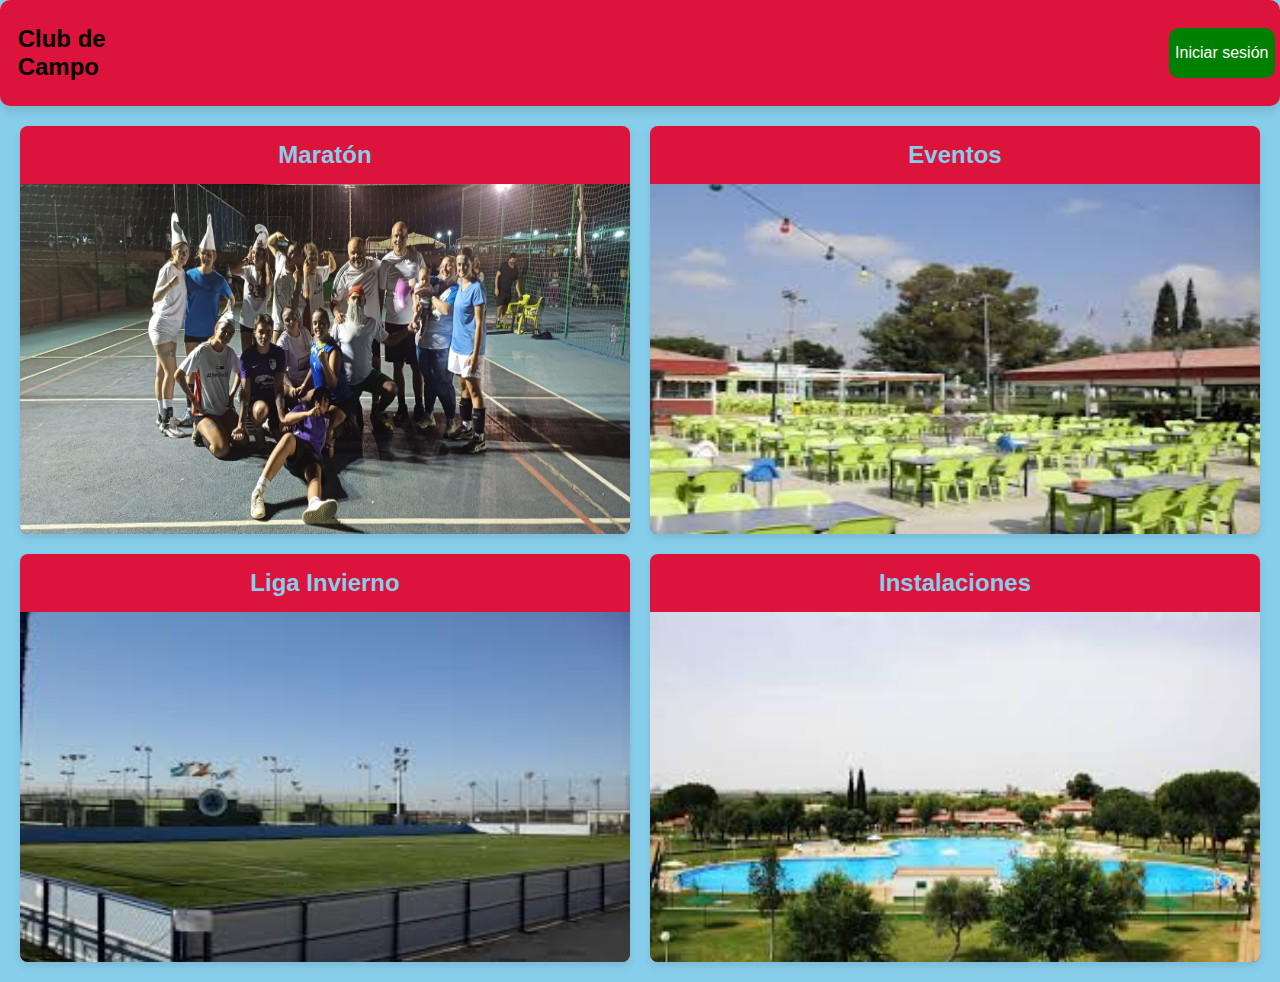
<file: index.html>
<!DOCTYPE html>
<html lang="es">
<head>
    <meta charset="UTF-8">
    <meta name="viewport" content="width=device-width, initial-scale=1.0">
    <link rel="stylesheet" href="estilo.css">
    <title>Club de Campo Sevilla</title>
    <style>
        /* Estos estilos son específicos de esta página, mientras que la hoja de estilos tiene reglas más generales o 
        que sé que se van a repetir, como es el caso del header. */
        body {
            margin: 0;
            font-family: 'Poppins', sans-serif;
            height: 100vh;
            display: flex;
            flex-direction: column; 
            /* El flex-direction es una propiedad que establece como se van a disponer los objetos afectados por el display:flex. Por defecto, su valor es row, aunque
            aquí le doy el valor column para que encajen más fácilmente los elementos de la página tal y como quiero que se vean. */
        }

        /* CSS del contenedor que contendrá las tarjetas.*/
        .cuerpo {
            margin: 0;
            padding: 20px;
            display: grid;
            /* El display:grid convierte al contenedor seleccionado en un grid container, lo que significa que todo lo que haya dentro de él va a tener una
            disposición en cuadrícula, es decir, vas a poder controlar todo lo que hay dentro por filas y columnas. */
            grid-template-columns: repeat(2, 1fr);
            /* Esta propiedad:
                grid-template-columns: indica que vamos a definir columnas para nuestro grid container.
                repeat(2, ...): Es una forma de abreviar lo que de otro modo sería repetir una y otra vez lo mismo. Esto exactamente quiere decir que lo que 
                se va a definir más adelante se tiene que repetir dos veces.
                1fr: El espacio que van a ocupar las columnas definidas que es 1 fracción del espacio disponible.
                RESULTADO: Vamos a definir una columna, que va a ocupar 1fr (la mitad del contenedor) y se va a repetir dos veces este proceso, osea, se crean 
                dos columnas que ocupan la mitad del espacio total de contenedor en total.
            */
            gap: 20px;
            /*Define el espacio total que va a haber entre filas y columnas, que es un total de 20px.*/
            flex-grow: 1;
            /*Indica que, si hay espacio libre, todos los elementos crecerán a la par. Si alguno de ellos en específico tuviera un valor mayor, crecería más
            que el resto.*/
        }

        .tarjeta {
            background-color: crimson;
            border-radius: 8px;
            box-shadow: 0 4px 8px rgba(0, 0, 0, 0.1);
            overflow: hidden;
            /* overflow es una etiqueta que define cómo se va a gestionar el contenido desbordado de un contenedor. En este caso, se especifica que, en 
            caso de desbordamiento, el contenido se corte sin más. */
            text-align: center;
            transition: transform 0.2s, box-shadow 0.2s;
            display: flex;
            flex-direction: column;
            justify-content: space-between;
        }

        .tarjeta:hover {
            transform: translateY(-5px);
            /*Esta animación indica que, cuando el ratón pase por encima de la etiqueta, la disposición de la etiqueta se moverá 5px arriba en el lapso de tiempo
            indicado anteriormente.*/
            box-shadow: 0 6px 12px rgba(0, 0, 0, 0.2);
        }

        .tarjeta img {
            width: 100%;
            height: 350px;
            transition: transform 0.3s;
        }

        .tarjeta img:hover {
            transform: scale(1.05);
            /*Acompañando a la transición anterior, esta nueva transformación hace que la imagen aumente su escala un poco, lo suficiente como para 
            ocupar el espacio dejado anteriormente por la etiqueta, que va hacia arriba.*/
        }

        .tarjeta a {
            padding: 15px;
            color: skyblue;
            font-weight: bold;
            font-size: 1.5em;
        }
    </style>
</head>
<body>
    <!--Esta es la cabecera que tanto se repite en todas las páginas del sitio web, exceptuando las dos páginas de eventos específicos.-->
    <header>
        <h2>Club de Campo</h2>
        <div>
            <a href="paginaPrincipal.html">Iniciar sesión</a>
        </div>
    </header>
    <!--Esta es la estructura de tarjetas que he confeccionado para esta portada.-->
    <div class="cuerpo">
        <div class="tarjeta">
            <a href="maraton.html">Maratón</a>
            <img src="imagenes/maratonportada.jpg">
        </div>
        <div class="tarjeta">
            <a href="eventos.html">Eventos</a>
            <img src="imagenes/evento.jpeg">
        </div>
        <div class="tarjeta">
            <a href="ligaInvierno.html">Liga Invierno</a>
            <img src="imagenes/campofurbo.jpeg">
        </div>
        <div class="tarjeta">
            <a href="instalaciones.html">Instalaciones</a>
            <img src="imagenes/piscina.jpeg">
        </div>
    </div>
</body>
</html>
</file>
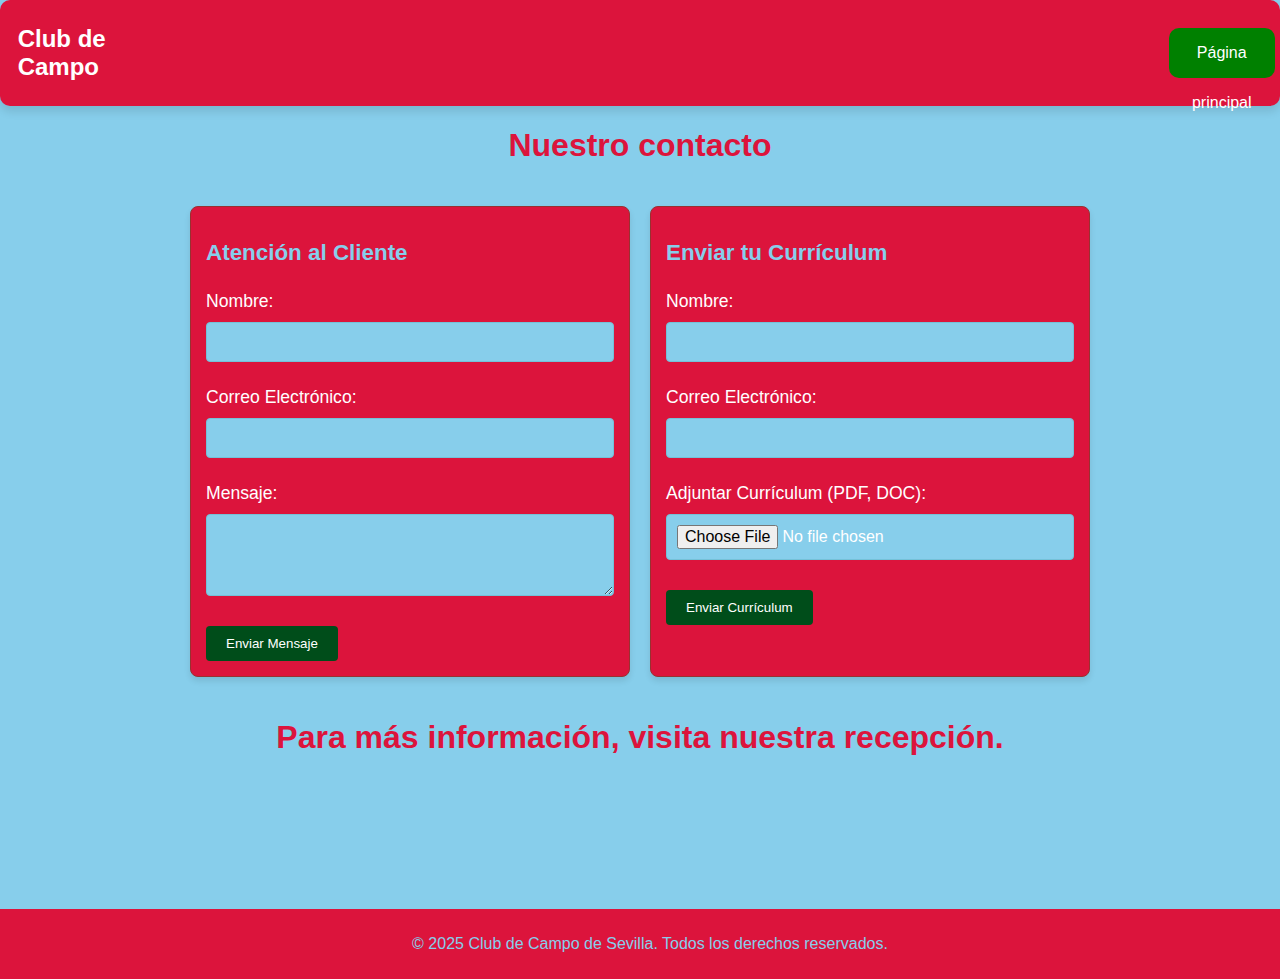
<file: contacto.html>
<!DOCTYPE html>
<html lang="es">
<head>
    <meta charset="UTF-8">
    <meta name="viewport" content="width=device-width, initial-scale=1.0">
    <title>Contacto - Club de Campo de Sevilla</title>
    <link rel="stylesheet" href="formulario.css">
</head>
<body>
    <header>
        <!--El mismo header de siempre-->
        <h2>Club de Campo</h2>
        <div><a href="paginaPrincipal.html">Página principal</a></div>
    </header>

    <div class="titulo">
        <h1>Nuestro contacto</h1>
    </div>

    <!--Otra sección como las vistas en eventos.html e instalaciones.html, pero esta vez su contenido es diferente.-->
    <section class="contacto">
        <div class="form-container">
            <div class="form-section">
                <h2>Atención al Cliente</h2>
                <form action="mailto:club@clubcampo.com" method="POST" enctype="multipart/form-data">
                    <label for="nombre_cliente">Nombre:</label>
                    <input type="text" id="nombre_cliente" name="nombre" required>

                    <label for="email_cliente">Correo Electrónico:</label>
                    <input type="email" id="email_cliente" name="email" required>

                    <label for="mensaje_cliente">Mensaje:</label>
                    <textarea id="mensaje_cliente" name="mensaje" rows="4" required></textarea>

                    <button type="submit">Enviar Mensaje</button>
                </form>
            </div>

            <div class="form-section">
                <h2>Enviar tu Currículum</h2>
                <form action="mailto:empleo@clubcampo.com" method="POST" enctype="multipart/form-data">
                    <label for="nombre_curriculum">Nombre:</label>
                    <input type="text" id="nombre_curriculum" name="nombre" required>

                    <label for="email_curriculum">Correo Electrónico:</label>
                    <input type="email" id="email_curriculum" name="email" required>

                    <label for="curriculum">Adjuntar Currículum (PDF, DOC):</label>
                    <input type="file" id="curriculum" name="curriculum" accept=".pdf,.doc,.docx" required>

                    <button type="submit">Enviar Currículum</button>
                </form>
            </div>
        </div>
    </section>

    <div class="titulo">
        <h1>Para más información, visita nuestra recepción.</h1>
    </div>

    <footer>
        <p>&copy; 2025 Club de Campo de Sevilla. Todos los derechos reservados.</p>
    </footer>
</body>
</html>
</file>
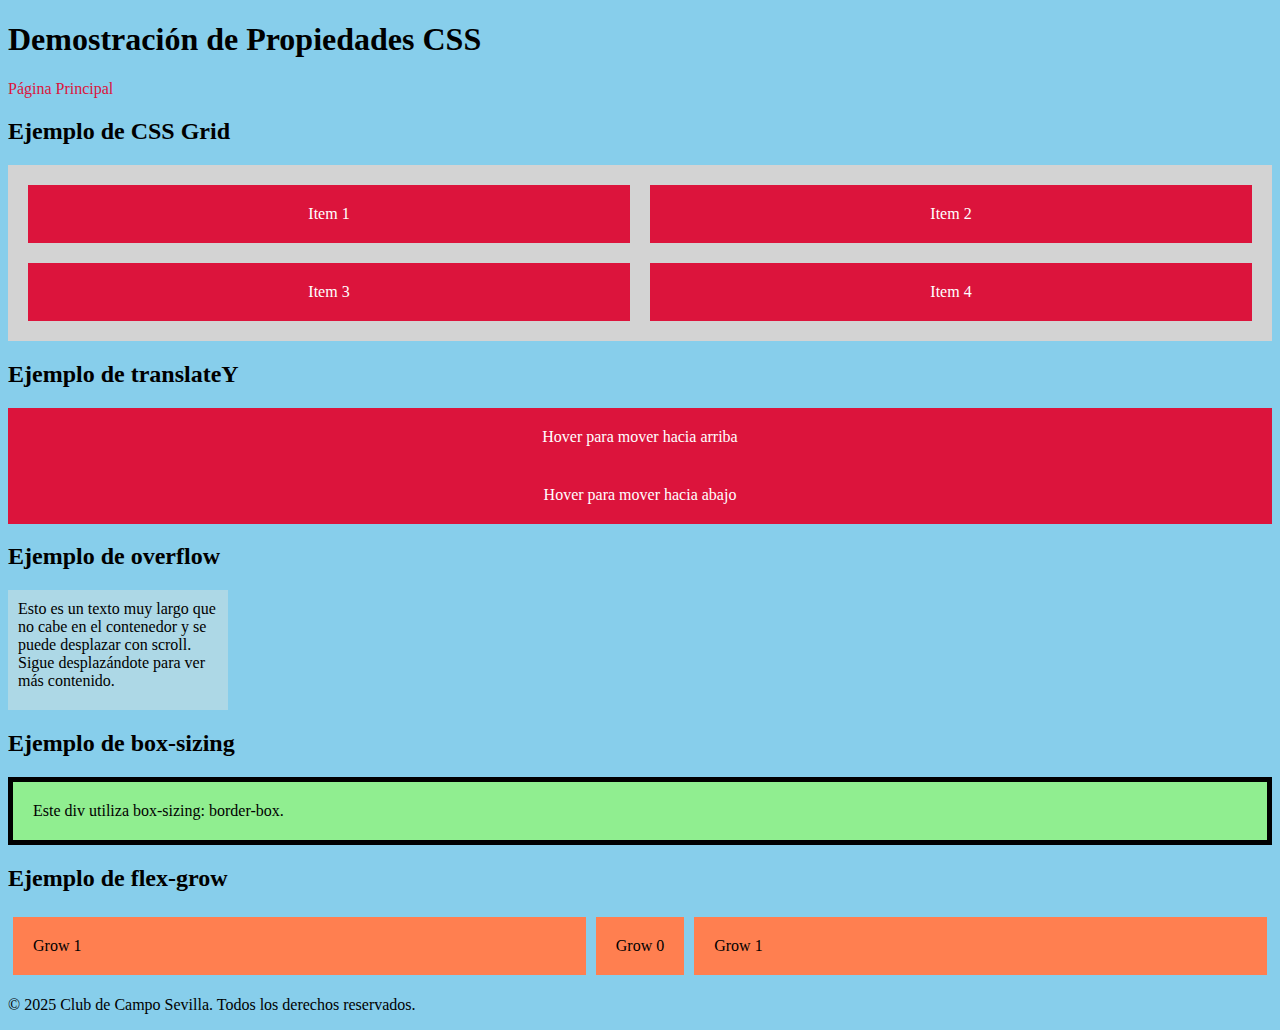
<file: cosasnovistas.html>
<!DOCTYPE html>
<html lang="es">
<head>
    <meta charset="UTF-8">
    <meta name="viewport" content="width=device-width, initial-scale=1.0">
    <link rel="stylesheet" href="estilo.css">
    <title>Cosas no vistas - Club de Campo</title>
    <!--
    Todo lo que esta página mostrará:
     - CSS grid de index.html y articulos.css
     - El grid-template-columns de articulos.css
     - El translateY de index.html
     - overflow de index.html
     - El &copy de todas las páginas que tienen footer.
     - box-sizing del formulario.css
     - El flex-grow de formulario.css
    -->
    <style>
        /* CSS Grid y grid-template-columns.*/
        .contenedor-grid {
            display: grid;
            grid-template-columns: repeat(2, 1fr);
            gap: 20px;
            background-color: lightgray;
            padding: 20px;
        }

        .grid-hijo {
            background-color: crimson;
            color: white;
            padding: 20px;
            text-align: center;
        }

        /* transform: translateY */
        .efecto-hover-abajo {
            background-color: crimson;
            color: white;
            padding: 20px;
            text-align: center;
            transition: transform 0.2s;
        }

        .efecto-hover-abajo:hover {
            transform: translateY(10px);
        }

        .efecto-hover-arriba {
            background-color: crimson;
            color: white;
            padding: 20px;
            text-align: center;
            transition: transform 0.2s;
        }

        .efecto-hover-arriba:hover {
            transform: translateY(-10px); 
        }

        /* overflow */
        .overflow {
            width: 200px;
            height: 100px;
            overflow: scroll;
            background-color: lightblue;
            padding: 10px;
            margin-bottom: 20px;
        }

        /* box-sizing */
        .box-sizing {
            box-sizing: border-box; 
            /* Tiene en cuenta todo lo del contenedor, borde y padding incluidos */
            width: 100%;
            padding: 20px;
            border: 5px solid black;
            background-color: lightgreen;
        }

        /* flex-grow */
        .contenedor-flex {
            display: flex;
        }

        .flex-grow-no-afectado {
            background-color: coral;
            padding: 20px;
            margin: 5px;
        }

        .flex-grow-afectado {
            flex-grow: 1;
            background-color: coral;
            padding: 20px;
            margin: 5px;
        }
    </style>
</head>
<body>

    <h1>Demostración de Propiedades CSS</h1>

    <a href="paginaPrincipal.html" style="color: crimson;">Página Principal</a>

    <!-- Ejemplo de CSS Grid y grid-template-columns -->
    <h2>Ejemplo de CSS Grid</h2>
    <div class="contenedor-grid">
        <div class="grid-hijo">Item 1</div>
        <div class="grid-hijo">Item 2</div>
        <div class="grid-hijo">Item 3</div>
        <div class="grid-hijo">Item 4</div>
    </div>

    <!-- Ejemplo de translateY -->
    <h2>Ejemplo de translateY</h2>
    <div class="efecto-hover-arriba">Hover para mover hacia arriba</div>

    <div class="efecto-hover-abajo">Hover para mover hacia abajo</div>

    <!-- Ejemplo de overflow -->
    <h2>Ejemplo de overflow</h2>
    <div class="overflow">
        Esto es un texto muy largo que no cabe en el contenedor y se puede desplazar con scroll. Sigue desplazándote para ver más contenido.
    </div>

    <!-- Ejemplo de box-sizing -->
    <h2>Ejemplo de box-sizing</h2>
    <div class="box-sizing">Este div utiliza box-sizing: border-box.</div>

    <!-- Ejemplo de flex-grow -->
    <h2>Ejemplo de flex-grow</h2>
    <div class="contenedor-flex">
        <div class="flex-grow-afectado">Grow 1</div>
        <div class="flex-grow-no-afectado ">Grow 0</div>
        <div class="flex-grow-afectado">Grow 1</div>
    </div>

    <!-- Ejemplo de &copy en footer -->
    <footer>
        <p>&copy; 2025 Club de Campo Sevilla. Todos los derechos reservados.</p>
    </footer>

</body>
</html>
</file>
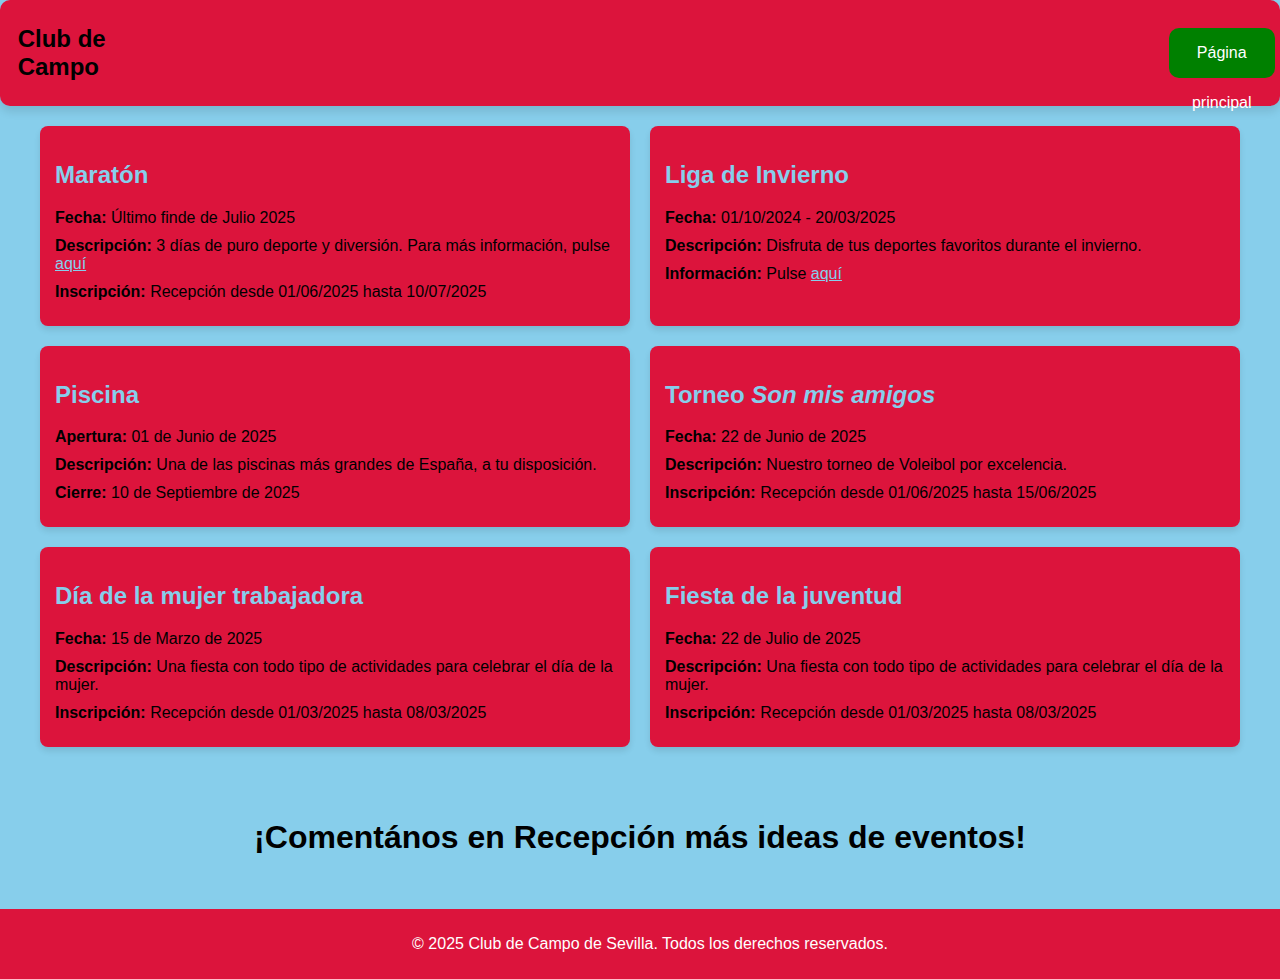
<file: eventos.html>
<!DOCTYPE html>
<html lang="es">
    <head>
        <meta charset="UTF-8">
        <title>Eventos del Club de Campo</title>
        <link rel="stylesheet" href="articulos.css">
    </head>
    <body>
        <!--La cabecera que estamos acostumbrados a ver.-->
        <header>
            <h2>Club de Campo</h2>
            <div><a href="paginaPrincipal.html">Página principal</a></div>
        </header>

        <!--Una sección en donde irán todas las etiquetas (artículos) que queramos añadir. Los detalles de la sección y las etiquetas están en el documento CSS.-->
        <section class="seccion">
            <article class="tarjeta">
                <h2>Maratón</h2>
                <p><strong>Fecha:</strong> Último finde de Julio 2025</p>
                <p><strong>Descripción:</strong> 3 días de puro deporte y diversión. Para más información, pulse <a href="maraton.html">aquí</a></p>
                <p><strong>Inscripción:</strong> Recepción desde 01/06/2025 hasta 10/07/2025</p>
            </article>

            <article class="tarjeta">
                <h2>Liga de Invierno</h2>
                <p><strong>Fecha:</strong> 01/10/2024 - 20/03/2025</p>
                <p><strong>Descripción:</strong> Disfruta de tus deportes favoritos durante el invierno.</p>
                <p><strong>Información:</strong> Pulse <a href="ligaInvierno.html">aquí</a></p>
            </article>

            <article class="tarjeta">
                <h2>Piscina</h2>
                <p><strong>Apertura:</strong> 01 de Junio de 2025</p>
                <p><strong>Descripción:</strong> Una de las piscinas más grandes de España, a tu disposición.</p>
                <p><strong>Cierre:</strong> 10 de Septiembre de 2025</p>
            </article>

            <article class="tarjeta">
                <h2>Torneo <i>Son mis amigos</i></h2>
                <p><strong>Fecha:</strong> 22 de Junio de 2025</p>
                <p><strong>Descripción:</strong> Nuestro torneo de Voleibol por excelencia.</p>
                <p><strong>Inscripción:</strong> Recepción desde 01/06/2025 hasta 15/06/2025</p>
            </article>

            <article class="tarjeta">
                <h2>Día de la mujer trabajadora</h2>
                <p><strong>Fecha:</strong> 15 de Marzo de 2025</p>
                <p><strong>Descripción:</strong> Una fiesta con todo tipo de actividades para celebrar el día de la mujer.</p>
                <p><strong>Inscripción:</strong> Recepción desde 01/03/2025 hasta 08/03/2025</p>
            </article>

            <article class="tarjeta">
                <h2>Fiesta de la juventud</h2>
                <p><strong>Fecha:</strong> 22 de Julio de 2025</p>
                <p><strong>Descripción:</strong> Una fiesta con todo tipo de actividades para celebrar el día de la mujer.</p>
                <p><strong>Inscripción:</strong> Recepción desde 01/03/2025 hasta 08/03/2025</p>
            </article>
        </section>

        <div class="sugerencias">
            <h1>¡Comentános en Recepción más ideas de eventos!</h1>
        </div>

        <footer>
            <p>&copy; 2025 Club de Campo de Sevilla. Todos los derechos reservados.</p>
            <!--El &copy es el símbolo del copyright.-->
        </footer>
    </body>
</html>
</file>
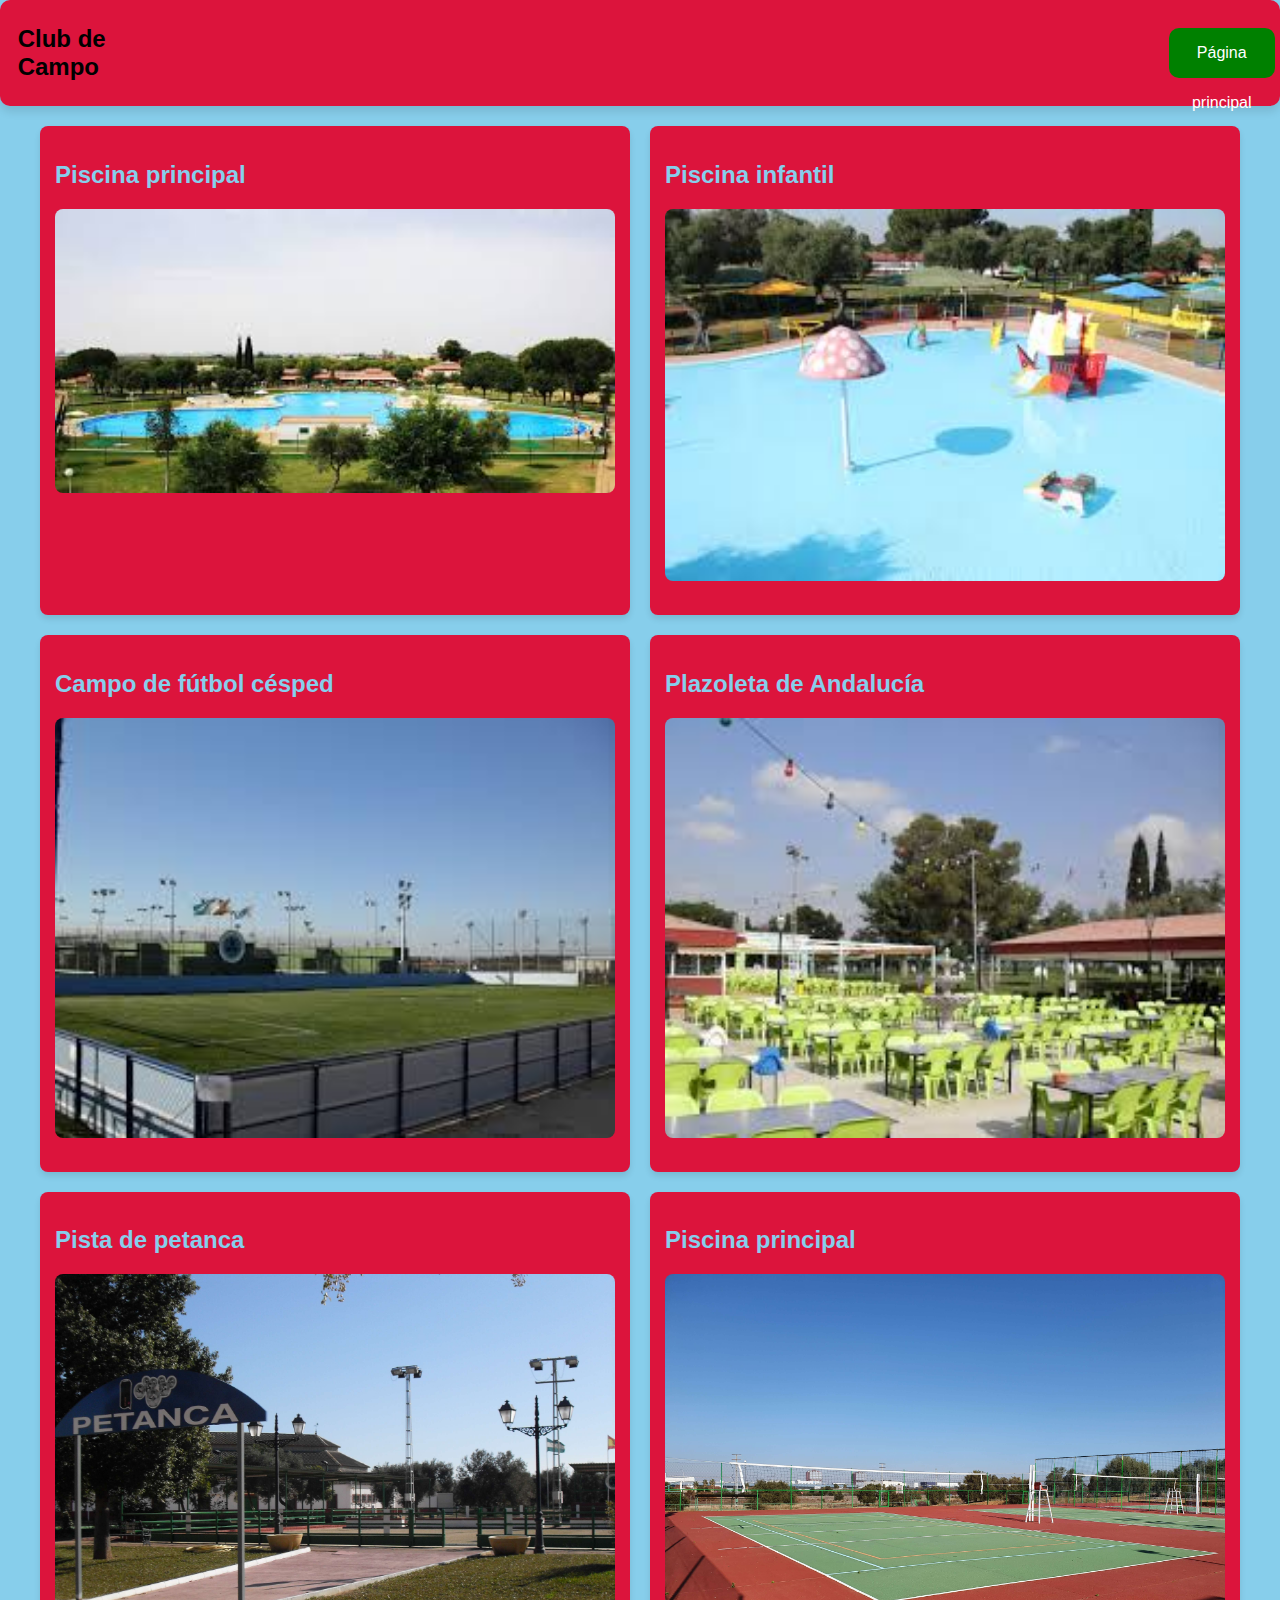
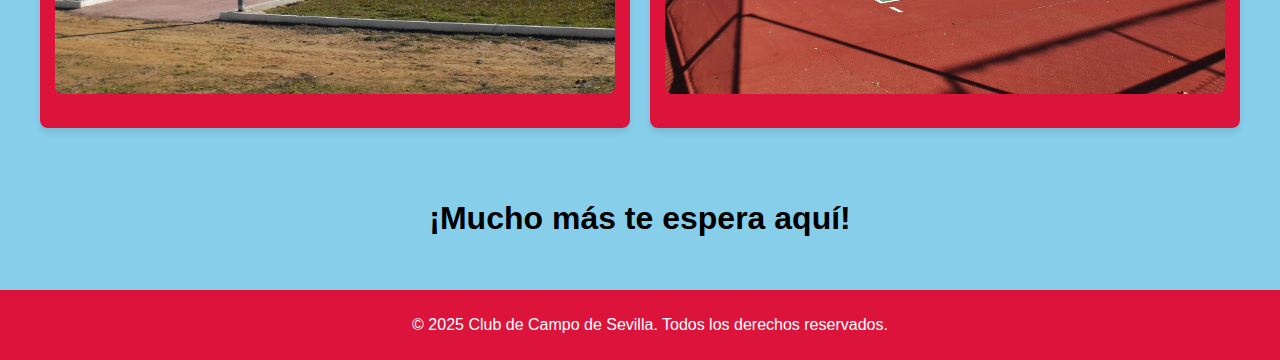
<file: instalaciones.html>
<!DOCTYPE html>
<html lang="es">
    <head>
        <meta charset="UTF-8">
        <title>Instalaciones del Club de Campo</title>
        <link rel="stylesheet" href="articulos.css">
        <style>
            /* El código CSS para que las imágenes se vean bien dentro de las etiquetas. Este es el cambio más significativo que hay entre esta página
            y la de eventos. */
            .instalacion-imagen {
                width: 100%;
                height: auto;
                border-radius: 8px;
                margin-bottom: 15px;
            }
        </style>
    </head>
    <body>
        <header>
            <h2>Club de Campo</h2>
            <div><a href="paginaPrincipal.html">Página principal</a></div>
        </header>

        <!--La misma sección que usamos en la página de eventos. El único cambio es que las tarjetas ahora sólo tienen el título e imagen.-->
        <section class="seccion">
            <article class="tarjeta">
                <h2>Piscina principal</h2>
                <img src="imagenes/piscina.jpeg" alt="Piscina grande" class="instalacion-imagen">
            </article>

            <article class="tarjeta">
                <h2>Piscina infantil</h2>
                <img src="imagenes/piscinfantil.jpeg" alt="Piscina chica" class="instalacion-imagen">
            </article>

            <article class="tarjeta">
                <h2>Campo de fútbol césped</h2>
                <img src="imagenes/campofurbo.jpeg" alt="Campo de fútbol césped" class="instalacion-imagen">
            </article>

            <article class="tarjeta">
                <h2>Plazoleta de Andalucía</h2>
                <img src="imagenes/evento.jpeg" alt="Plazoleta" class="instalacion-imagen">
            </article>

            <article class="tarjeta">
                <h2>Pista de petanca</h2>
                <img src="imagenes/petanca.jpg" alt="Petanca" class="instalacion-imagen">
            </article>

            <article class="tarjeta">
                <h2>Piscina principal</h2>
                <img src="imagenes/pistavoley.jpg" alt="Pistas de Voleibol" class="instalacion-imagen">
            </article>
        </section>

        <div class="sugerencias">
            <h1>¡Mucho más te espera aquí!</h1>
        </div>

        <footer>
            <p>&copy; 2025 Club de Campo de Sevilla. Todos los derechos reservados.</p>
        </footer>
    </body>
</html>
</file>
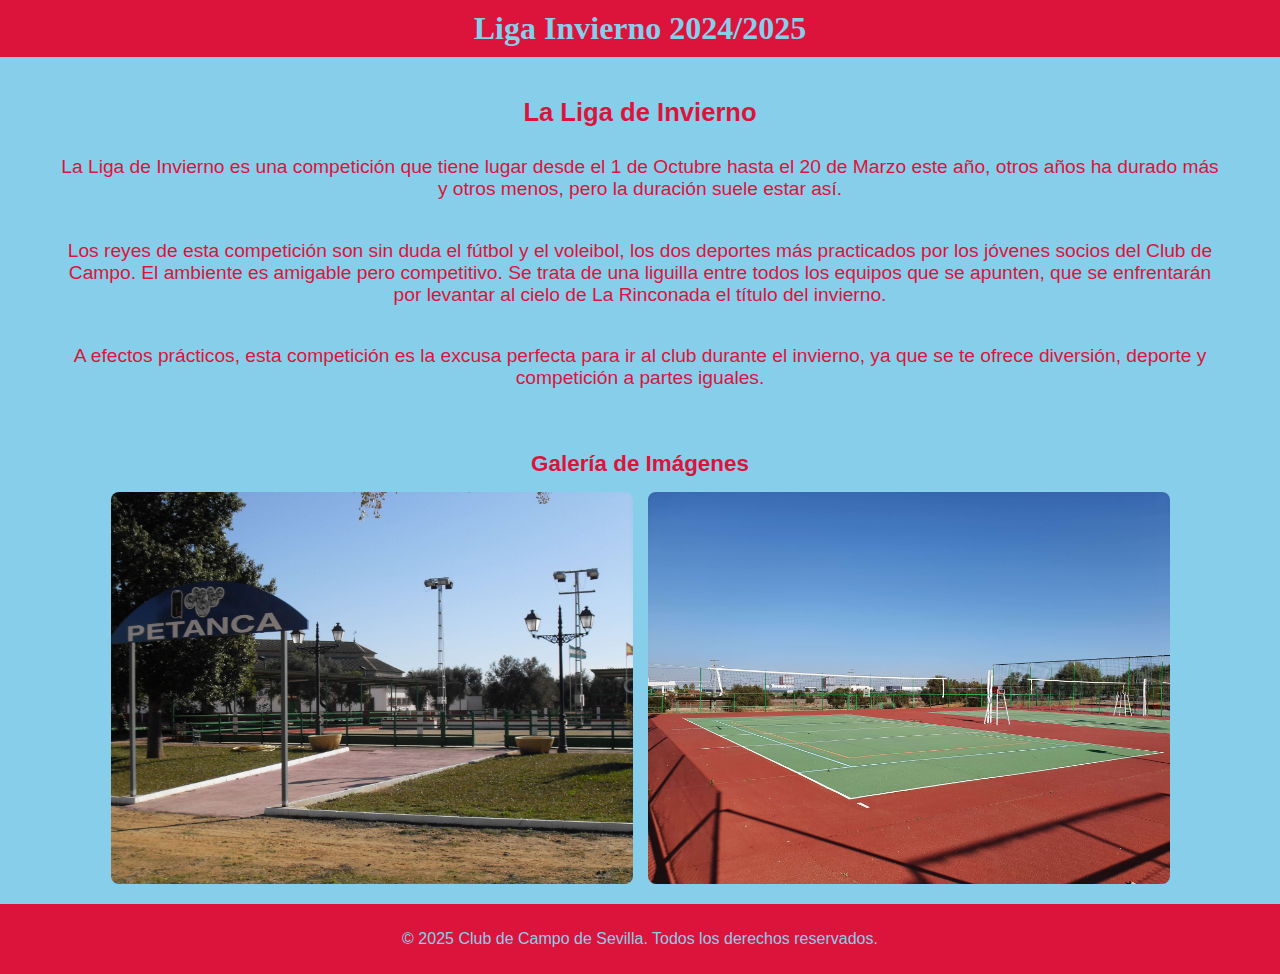
<file: ligaInvierno.html>
<!DOCTYPE html>
<html lang="es">
    <head>
        <meta charset="UTF-8">
        <meta name="viewport" content="width=device-width, initial-scale=1.0">
        <title>Evento - Liga Invierno</title>
        <link rel="stylesheet" href="evento.css">
    </head>
    <body>
        <header>
            <h1><a href="eventos.html">Liga Invierno 2024/2025</a></h1>
        </header>

        <section class="evento">
            <h2>La Liga de Invierno</h2>
            <p class="descripcion">La Liga de Invierno es una competición que tiene lugar desde el 1 de Octubre hasta el 20 de Marzo este año, otros años 
                ha durado más y otros menos, pero la duración suele estar así.
            </p>

            <p class="descripcion">Los reyes de esta competición son sin duda el fútbol y el voleibol, los dos deportes más practicados por los jóvenes
                socios del Club de Campo. El ambiente es amigable pero competitivo. Se trata de una liguilla entre todos los equipos que se apunten, que se
                enfrentarán por levantar al cielo de La Rinconada el título del invierno.
            </p>

            <p class="descripcion">A efectos prácticos, esta competición es la excusa perfecta para ir al club durante el invierno, ya que se te ofrece diversión,
                deporte y competición a partes iguales.
            </p>



            <div class="galeria">
                <h3>Galería de Imágenes</h3>
                <div class="contenedor-medios">
                    <img src="imagenes/petanca.jpg" alt="Imagen del evento" class="medio">
                    <img src="imagenes/pistavoley.jpg" alt="Imagen del evento" class="medio">
                </div>
            </div>
        </section>

        <footer>
            <p>&copy; 2025 Club de Campo de Sevilla. Todos los derechos reservados.</p>
        </footer>
    </body>
</html>
</file>
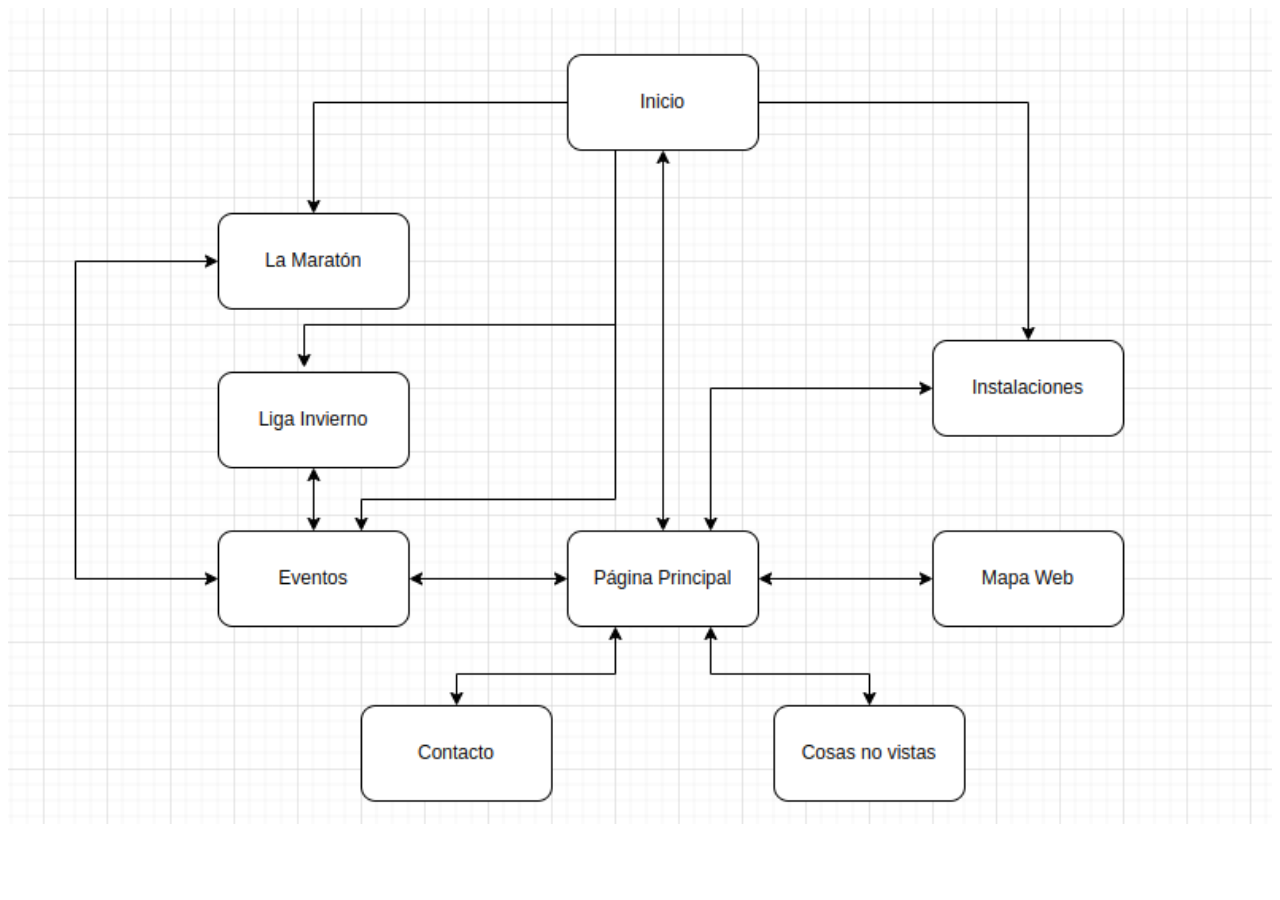
<file: mapaweb.html>
<!DOCTYPE html>
<html lang="en">
    <head>
        <meta charset="UTF-8">
        <meta name="viewport" content="width=device-width, initial-scale=1.0">
        <title>Mapa Web</title>
    </head>
    <body>
        <a href="paginaPrincipal.html"><img src="imagenes/mapaweb.png" style="width: 100%; height: auto;"></a>
                <!--El único style de atributo que vas a ver en todo el sitio web.-->
    </body>
</html>
</file>
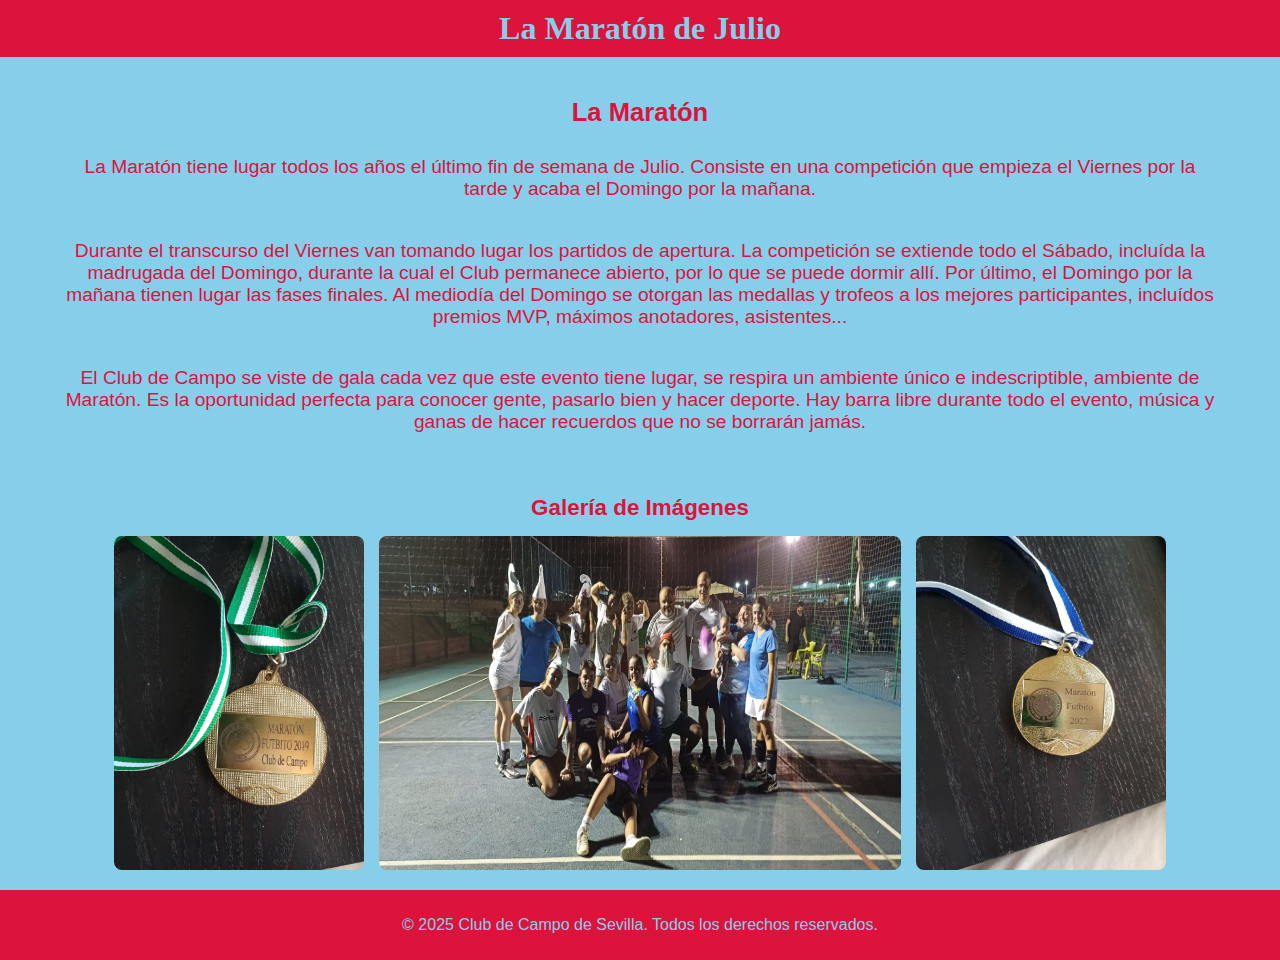
<file: maraton.html>
<!DOCTYPE html>
<html lang="es">
    <head>
        <meta charset="UTF-8">
        <meta name="viewport" content="width=device-width, initial-scale=1.0">
        <title>Eventos - Maratón</title>
        <link rel="stylesheet" href="evento.css">
    </head>
    <body>
        <!--Otro header que no es el de siempre. Nótese que nos lleva a la página de eventos si pinchamos sobre el título-->
        <header>
            <h1><a href="eventos.html">La Maratón de Julio</a></h1>
        </header>
        <!--Otra sección como las de las tarjetas, pero esta vez no tienen tarjetas, sino un texto con información sobre La Maratón.-->
        <section class="evento">
            <h2>La Maratón</h2>
            <p class="descripcion">
                La Maratón tiene lugar todos los años el último fin de semana de Julio. Consiste en una competición que empieza el Viernes 
                por la tarde y acaba el Domingo por la mañana.
            </p>
            <p class="descripcion">
                Durante el transcurso del Viernes van tomando lugar los partidos de apertura. La competición se
                extiende todo el Sábado, incluída la madrugada del Domingo, durante la cual el Club permanece abierto, por lo que se puede dormir allí. Por
                último, el Domingo por la mañana tienen lugar las fases finales. Al mediodía del Domingo se otorgan las medallas y trofeos a los mejores 
                participantes, incluídos premios MVP, máximos anotadores, asistentes...
                
            </p>
            <p class="descripcion">
                El Club de Campo se viste de gala cada vez que este evento tiene lugar, se respira un ambiente único e indescriptible, ambiente de Maratón. Es
                la oportunidad perfecta para conocer gente, pasarlo bien y hacer deporte. Hay barra libre durante todo el evento, música y ganas de hacer 
                recuerdos que no se borrarán jamás.
            </p>

            <div class="galeria">
                <h3>Galería de Imágenes</h3>
                <div class="contenedor-medios">
                    <img src="imagenes/oro_2019.jpg" alt="Medalla de Campeón 2019" class="medio" width="250px">
                    <img src="imagenes/maratonportada.jpg" alt="Imagen del evento" class="medio">
                    <img src="imagenes/medalla.jpg" alt="Máximo Asistente 2022" class="medio" width="250px">
                </div>
            </div>
        </section>

        <footer>
            <p>&copy; 2025 Club de Campo de Sevilla. Todos los derechos reservados.</p>
        </footer>
    </body>
</html>
</file>
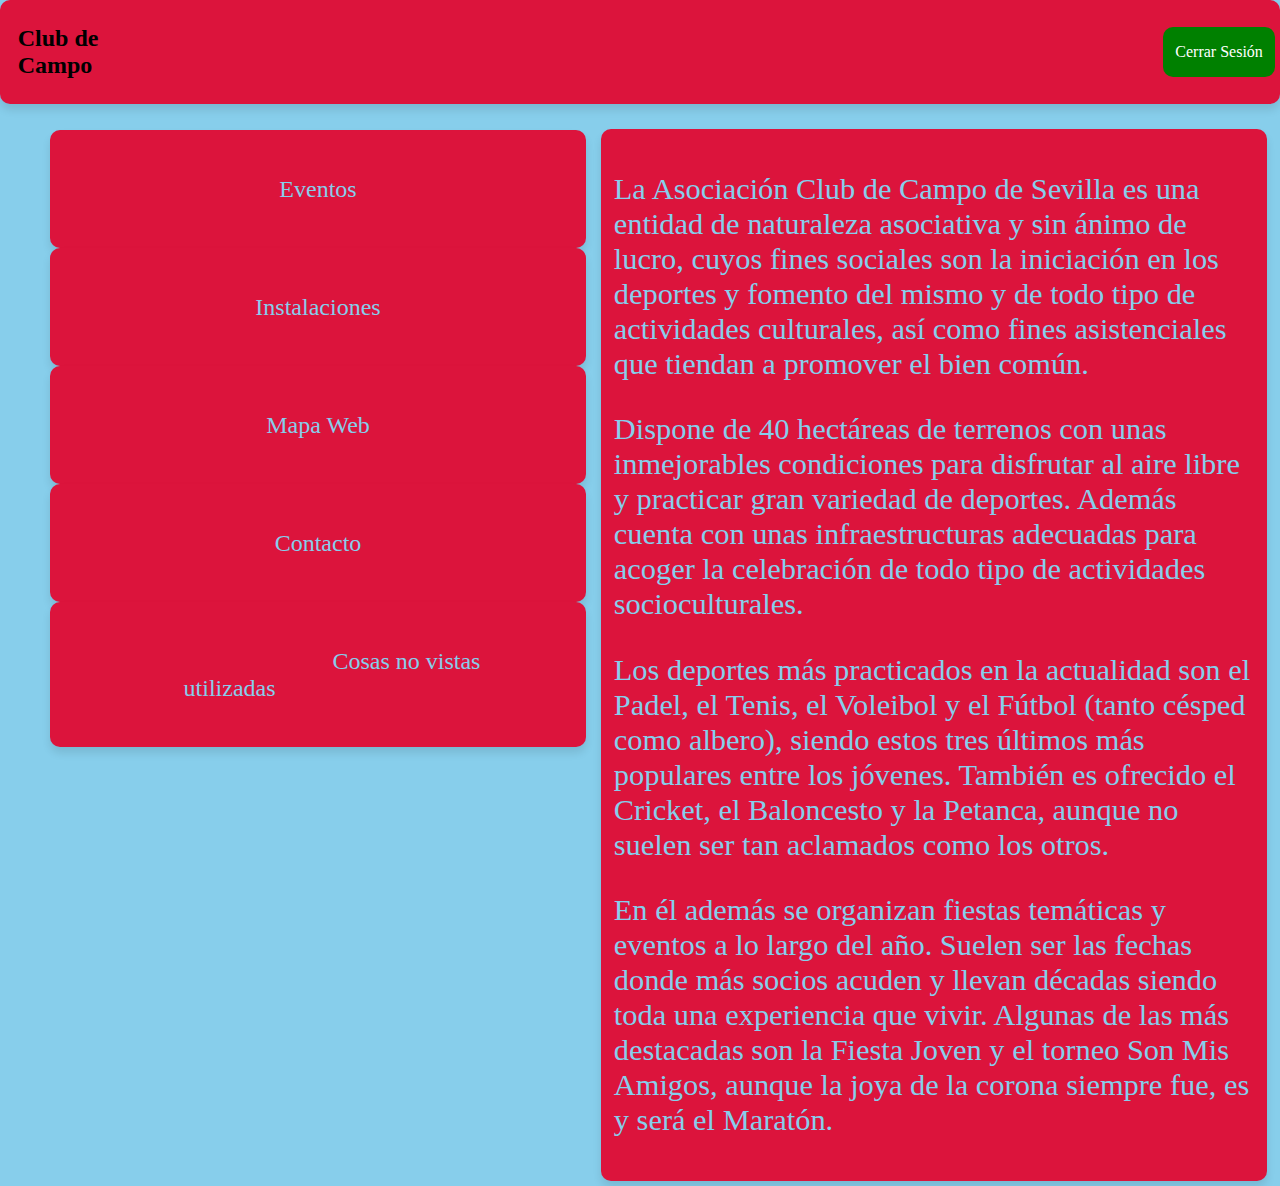
<file: paginaPrincipal.html>
<!DOCTYPE html>
<html>
    <head>
        <meta charset="UTF-8">
        <link rel="stylesheet" href="estilo.css">
        <title>Web Principal del Club de Campo</title>
        <style>
            /*De nuevo, aquí tenemos las propiedades CSS específicas de lo que sería la página principal.*/
            body {
                margin: 0;
            }
            /*Contenedor flotado a la izquierda que se contiene un listado de todas las páginas que quiero que sean accesibles desde la página principal.*/
            .pags {
                width: 45%;
                padding: 5px;
                margin: 5px;
                text-align: center;
                float: left;
            }

            .pags ul {
                list-style-type: none;
                margin-left: 0%;
            }

            .pags > ul > li {
                background-color: crimson;
                border-radius: 10px;
                box-shadow: 0 6px 8px rgba(0, 0, 0, 0.1);
                font-size: 150%;
                padding-bottom: 8.5%;
                padding-top: 8.5%;
            }
            .pags > ul > li > a {
                color: skyblue;
                padding-bottom: 8.5%;
                padding-top: 8.5%;
                padding-left: 33%;
                padding-right: 33%;
            }

            .pags > ul > li:hover {
                background-color: beige;
                color: black;
            }

            /*Contenedor flotado también a la izquierda con una introducción a lo que sería el Club de Campo en caso de no saberlo con certeza.*/
            .textazo {
                float: left;
                width: 50%;
                background-color: crimson;
                border-radius: 10px;
                box-shadow: 0 6px 8px rgba(0, 0, 0, 0.1);
                color: skyblue;
                padding: 1%;
                margin: 5px;
                font-size: 190%;
                margin-top: 25px;
            }            
        </style>
    </head>
    <body>
        <header>
            <h2>Club de Campo</h2>
            <div><a href="index.html">Cerrar Sesión</a></div>
        </header>
        <!--Este es el menú en la página principal que tanto nos pides.-->
        <div class="pags">
            <ul>
                <li><a href="eventos.html">Eventos</a></li>
                <li><a href="instalaciones.html">Instalaciones</a></li>
                <li><a href="mapaweb.html">Mapa Web</a></li>
                <li><a href="contacto.html">Contacto</a></li>
                <li><a href="cosasnovistas.html">Cosas no vistas utilizadas</a></li>
            </ul>
        </div>
        <div class="textazo">
            <p>La Asociación Club de Campo de Sevilla es una entidad de naturaleza asociativa y sin ánimo de lucro, cuyos fines sociales son la 
                iniciación en los deportes y fomento del mismo y de todo tipo de actividades culturales, así como fines asistenciales que tiendan a promover 
                el bien común.
            </p>
            <p> Dispone de 40 hectáreas de terrenos con unas inmejorables condiciones para disfrutar al aire libre y practicar gran 
                variedad de deportes. Además cuenta con unas infraestructuras adecuadas para acoger la celebración de todo tipo de actividades socioculturales.
            </p>
            <p>Los deportes más practicados en la actualidad son el Padel, el Tenis, el Voleibol y el Fútbol (tanto césped como albero), siendo estos tres últimos más 
                populares entre los jóvenes. También es ofrecido el Cricket, el Baloncesto y la Petanca, aunque no suelen ser tan aclamados como los otros.
            </p>
            <p>En él además se organizan fiestas temáticas y eventos a lo largo del año. Suelen ser las fechas donde más socios acuden y llevan décadas siendo
                toda una experiencia que vivir. Algunas de las más destacadas son la Fiesta Joven y el torneo Son Mis Amigos, aunque la joya de la corona siempre
                fue, es y será el Maratón.
            </p>
        </div>
    </body>
</html>
</file>
<file: estilo.css>
body {
    background-color: skyblue;
}

a {
    text-decoration: none;
}

header {
    display: flex;
    align-items: center;
    background-color: crimson;
    padding: 5px;
    border-radius: 10px;
    box-shadow: 0 6px 8px rgba(0, 0, 0, 0.1);
}

header > div {
    background-color: green;
    text-align: center;
    height: 50px;
    width: 10%;
    margin-left: 79%;
    border-radius: 10px;
}

header > div > a {
    margin: 0px auto;
    line-height: 50px;
    /*La propiedad line-height es lo que he usado para alinear verticalmente el texto.*/
    color: white;
}

header > h2 {
    padding-left: 1%;
}
</file>
<file: formulario.css>
body {
    font-family: Arial, sans-serif;
    margin: 0;
    padding: 0;
    background-color: skyblue;
    color: white;
    align-items: center; 
    /* Centra horizontalmente el contenido */
}

a {
    text-decoration: none;
}

header {
    display: flex;
    align-items: center;
    background-color: crimson;
    padding: 5px;
    border-radius: 10px;
    box-shadow: 0 6px 8px rgba(0, 0, 0, 0.1);
}

header > div {
    background-color: green;
    text-align: center;
    height: 50px;
    width: 10%;
    margin-left: 79%;
    border-radius: 10px;
}

header > div > a {
    margin: 0px auto;
    line-height: 50px;
    /*La propiedad line-height es lo que he usado para alinear verticalmente el texto.*/
    color: white;
}

header > h2 {
    padding-left: 1%;
}

.titulo {
    text-align: center;
    color: crimson;
    margin-top: 0.5%;
    margin-bottom: 0.5%;
}

/* Esta es la sección donde estarán ambos formularios */
.contacto {
    display: flex;
    flex-direction: column;
    align-items: center; 
    /* Centra las columnas */
    justify-content: center; 
    /* Centra los formularios verticalmente */
    gap: 20px;
    padding: 20px;
    width: 100%;
    max-width: 1000px;
    margin: 0 auto;
    box-sizing: border-box;
    /* Esta propiedad hace que la anchura y altura especificadas incluya también el margin y el padding del contenedor. Es muy útil para maquetar,
    pero me acordé de que existía cuando ya estaba todo hecho :( */
}

.form-container {
    display: grid;
    grid-template-columns: 1fr 1fr; 
    /* Crea dos columnas */
    gap: 20px;
    width: 100%;
    max-width: 900px;
    /* Limita el ancho máximo de los formularios para que no ocupen demasiado. */
    margin: 0px auto; 
    /* Centra los formularios dentro del contenedor */
}

.form-section {
    background-color: crimson;
    border: 1px solid #993131;
    padding: 15px;
    border-radius: 8px;
    box-shadow: 0 4px 6px rgba(0, 0, 0, 0.1);
    width: 100%;
    max-width: 450px; 
    /* Limita el ancho de cada formulario */
    box-sizing: border-box;
    min-width: 280px; 
    /* Evita que los formularios se vuelvan demasiado pequeños */
    height: auto; 
    /* Asegura que se ajusten al contenido */
    overflow: hidden; 
    /* Evita desbordes */
    display: flex;
    flex-direction: column;
    justify-content: space-between;
    /* Entre los elementos dentro de este contenedor hay un espacio igual entre ellos, pero no existe espacio adicional ni al principio ni al final
    de los mismos, haciendo que pasen a la siguiente línea. */
}

/* Estilos de los títulos */
.form-section h2 {
    color: skyblue;
    font-size: 1.4em;
    margin-bottom: 15px;
}

/* Estilos para los formularios */
form {
    display: flex;
    flex-direction: column;
    flex-grow: 1;
    /* El elemento crecerá hasta ocupar todo el espacio disponible. */
}

form label {
    margin: 10px 0 5px;
    font-size: 1.1em;
}

form input, form textarea {
    background-color: skyblue;
    width: 100%;
    padding: 10px;
    margin: 5px 0 15px;
    border: 1px solid #74c1d8;
    border-radius: 4px;
    font-size: 1em;
    box-sizing: border-box;
}

form button {
    background-color: #004d1a;
    color: white;
    padding: 10px 20px;
    border: none;
    border-radius: 4px;
    align-self: flex-start;
    /* Se alinea a sí mismo al principio del eje vertical. */
    margin-top: 15px;
}

form button:hover {
    background-color: #003d14;
}

footer {
    background-color: crimson;
    color: skyblue;
    text-align: center;
    padding: 10px;
    margin-top: 153px;
    width: 100%;
}
</file>
<file: articulos.css>
body {
    font-family: Arial, sans-serif;
    margin: 0;
    padding: 0;
    /*Por defecto, todo tiene margin 0 y padding 0. Esto es muy útil para maquetar más fácil.*/
    background-color: skyblue;
}

a {
    text-decoration: none;
}

header {
    display: flex;
    align-items: center;
    background-color: crimson;
    padding: 5px;
    border-radius: 10px;
    box-shadow: 0 6px 8px rgba(0, 0, 0, 0.1);
}

header > div {
    background-color: green;
    text-align: center;
    height: 50px;
    width: 10%;
    margin-left: 79%;
    border-radius: 10px;
}

header > div > a {
    margin: 0px auto;
    line-height: 50px;
    /*La propiedad line-height es lo que he usado para alinear verticalmente el texto.*/
    color: white;
}

header > h2 {
    padding-left: 1%;
}

/* Todo esto es para las secciones con tarjetas*/
.seccion {
    display: grid;
    grid-template-columns: repeat(2, 1fr);
    /*Ya explicado en la página index.html*/
    gap: 20px;
    padding: 20px;
    max-width: 1200px;
    margin: 0 auto;
}

.tarjeta {
    background-color: crimson;
    color: black;
    padding: 15px;
    border-radius: 8px;
    box-shadow: 0 4px 6px rgba(0, 0, 0, 0.1);
}

.tarjeta h2 {
    color: skyblue;
}

.tarjeta a {
    text-decoration: underline;
    color: skyblue;
}

.tarjeta p {
    margin: 10px 0;
}

.sugerencias {
    text-align: center;
    margin-top: 52px;
    margin-bottom: 53px;
}

footer {
    background-color: crimson   ;
    color: white;
    text-align: center;
    padding: 10px;
    position: relative;
    bottom: 0;
    width: 100%;
}
</file>
<file: evento.css>
body {
    font-family: Arial, sans-serif;
    margin: 0;
    padding: 0;
    background-color: skyblue;
    color: crimson;
    display: flex;
    flex-direction: column;
    align-items: center;
    justify-content: flex-start;
    height: 100vh;
    overflow: hidden;
}

header {
    background-color: crimson;
    color: skyblue;
    padding: 10px 20px;
    width: 100%;
    text-align: center;
}

a {
    text-decoration: none;
    color: skyblue;
}

h1 {
    margin: 0;
    font-size: 2em;
    font-family: 'Times New Roman', Times, serif;
}

.evento {
    padding: 20px;
    width: 100%;
    max-width: 1200px;
    box-sizing: border-box;
    text-align: center;
    flex-grow: 1;
    display: flex;
    flex-direction: column;
    justify-content: center;
}

h2 {
    color: crimson;
    font-size: 1.6em;
    margin-bottom: 10px;
}

.descripcion {
    font-size: 1.2em;
    margin-bottom: 20px;
}

.galeria {
    margin-top: 20px;
}

.galeria h3 {
    font-size: 1.4em;
    margin-bottom: 15px;
}

.contenedor-medios {
    display: flex;
    justify-content: center;
    gap: 15px;
    flex-wrap: wrap;
    /* Esta propiedad define cómo se van a comportar los elementos de un contenedor flez cuando no caben en una sola línea. En este caso,
    el valor wrap hace que se cambien de línea cuando no quepan. */
}

.contenedor-medios .medio {
    max-width: 45%;
    height: auto;
    border-radius: 8px;
}

footer {
    background-color: crimson;
    color: skyblue;
    text-align: center;
    padding: 10px;
    width: 100%;
}
</file>
